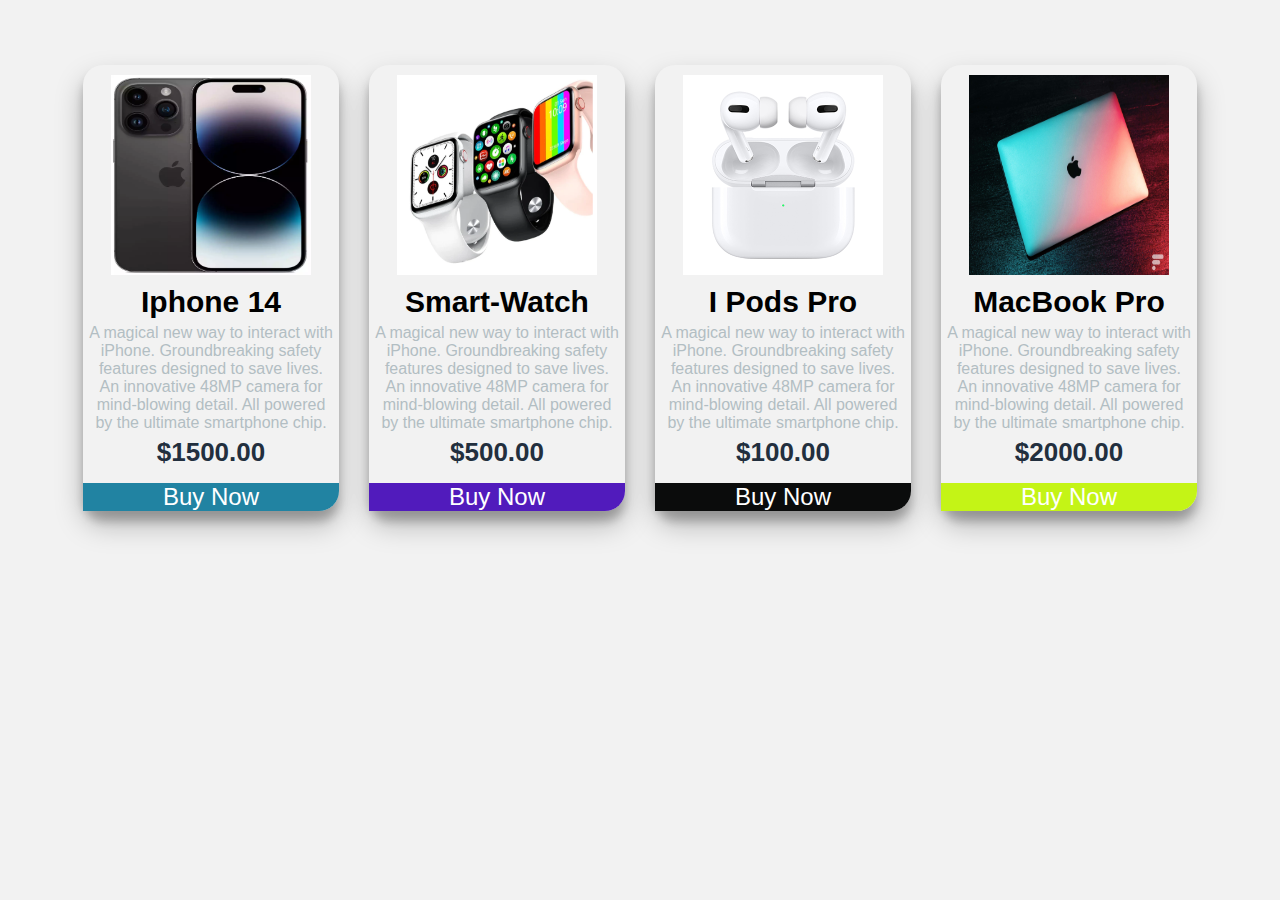
<file: index.html>
<!DOCTYPE html>
<html lang="en">
<head>
    <meta charset="UTF-8">
    <meta http-equiv="X-UA-Compatible" content="IE=edge">
    <meta name="viewport" content="width=device-width, initial-scale=1.0">
    <title>Card and Responsive </title>
    <link rel="stylesheet" href="./style/index.css">
    <link rel="stylesheet" href="https://cdnjs.cloudflare.com/ajax/libs/font-awesome/6.2.0/css/all.min.css" integrity="sha512-xh6O/CkQoPOWDdYTDqeRdPCVd1SpvCA9XXcUnZS2FmJNp1coAFzvtCN9BmamE+4aHK8yyUHUSCcJHgXloTyT2A==" crossorigin="anonymous" referrerpolicy="no-referrer" />
</head>
<body>
    <div class="gallery">
        <div class="content">
            <img src="./image/iphone14.webp" alt="">
            <h3>Iphone 14 </h3>
            <p>A magical new way to interact with iPhone. Groundbreaking safety features designed to save lives. An innovative 48MP camera for mind-blowing detail. All powered by the ultimate smartphone chip.</p>
            <h6>$1500.00</h6>
            <ul>
                <li><i class="fa fa-star checked"></i></li>
                <li><i class="fa fa-star checked"></i></li>
                <li><i class="fa fa-star checked"></i></li>
                <li><i class="fa fa-star checked"></i></li>
                <li><i class="fa fa-star checked"></i></li>
            </ul>
            <button class="buy-1">Buy Now</button>
        </div>

        <div class="content">
            <img src="./image/iwatch.webp" alt="">
            <h3>Smart-Watch</h3>
            <p>A magical new way to interact with iPhone. Groundbreaking safety features designed to save lives. An innovative 48MP camera for mind-blowing detail. All powered by the ultimate smartphone chip.</p>
            <h6>$500.00</h6>
            <ul>
                <li><i class="fa fa-star checked"></i></li>
                <li><i class="fa fa-star checked"></i></li>
                <li><i class="fa fa-star checked"></i></li>
                <li><i class="fa fa-star "></i></li>
                <li><i class="fa fa-star "></i></li>
            </ul>
            <button class="buy-2">Buy Now</button>
        </div>

        <div class="content">
            <img src="./image/ear-pods.jpg" alt="">
            <h3>I Pods Pro</h3>
            <p>A magical new way to interact with iPhone. Groundbreaking safety features designed to save lives. An innovative 48MP camera for mind-blowing detail. All powered by the ultimate smartphone chip.</p>
            <h6>$100.00</h6>
            <ul>
                <li><i class="fa fa-star checked"></i></li>
                <li><i class="fa fa-star checked"></i></li>
                <li><i class="fa fa-star "></i></li>
                <li><i class="fa fa-star "></i></li>
                <li><i class="fa fa-star "></i></li>
            </ul>
            <button class="buy-3">Buy Now</button>
        </div>

        <div class="content">
            <img src="./image/macbook.jpeg" alt="">
            <h3>MacBook Pro</h3>
            <p>A magical new way to interact with iPhone. Groundbreaking safety features designed to save lives. An innovative 48MP camera for mind-blowing detail. All powered by the ultimate smartphone chip.</p>
            <h6>$2000.00</h6>
            <ul>
                <li><i class="fa fa-star checked"></i></li>
                <li><i class="fa fa-star checked"></i></li>
                <li><i class="fa fa-star checked"></i></li>
                <li><i class="fa fa-star checked"></i></li>
                <li><i class="fa fa-star "></i></li>
            </ul>
            <button class="buy-4">Buy Now</button>
        </div>

    </div>
</body>
</html>
</file>
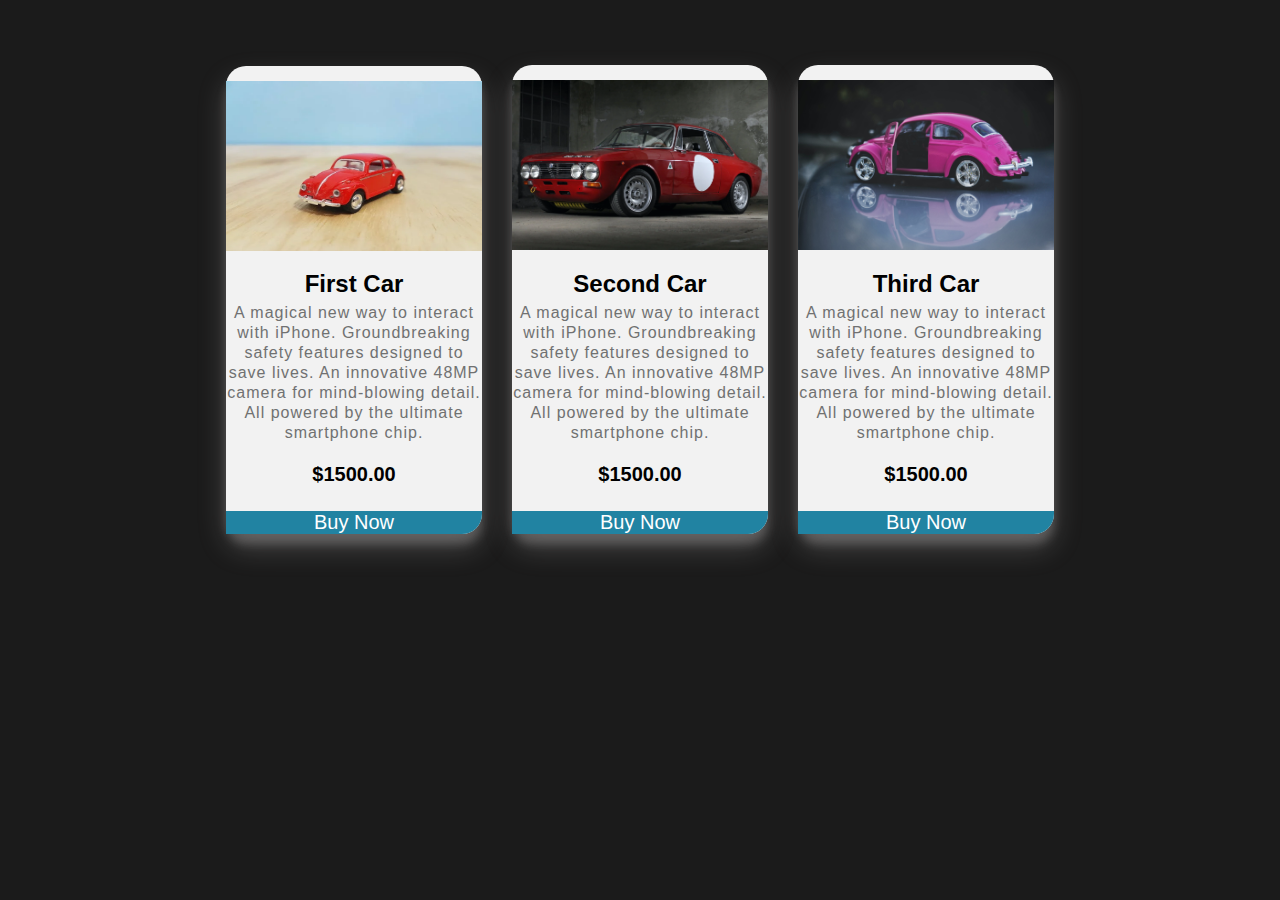
<file: card01.html>
<!DOCTYPE html>
<html lang="en">
<head>
    <meta charset="UTF-8">
    <meta http-equiv="X-UA-Compatible" content="IE=edge">
    <meta name="viewport" content="width=device-width, initial-scale=1.0">
    <title>Document</title>
    <link rel="stylesheet" href="./style/card01.css">
</head>
<body>
    <section class="container">
        <div class="card">
            <img src="./image/car1.webp" alt="">
            <h2>First Car</h2>
            <p>A magical new way to interact with iPhone. Groundbreaking safety features designed to save lives. An innovative 48MP camera for mind-blowing detail. All powered by the ultimate smartphone chip.</p>
            <h6>$1500.00</h6>
            <button class="buy-1">Buy Now</button>
        </div>

        <div class="card">
            <div class="card-image car-2"></div>
            <h2>Second Car</h2>
            <p>A magical new way to interact with iPhone. Groundbreaking safety features designed to save lives. An innovative 48MP camera for mind-blowing detail. All powered by the ultimate smartphone chip.</p>
            <h6>$1500.00</h6>
            <button class="buy-1">Buy Now</button>
        </div>

        <div class="card">
            <div class="card-image car-3"></div>
            <h2>Third Car</h2>
            <p>A magical new way to interact with iPhone. Groundbreaking safety features designed to save lives. An innovative 48MP camera for mind-blowing detail. All powered by the ultimate smartphone chip.</p>
            <h6>$1500.00</h6>
            <button class="buy-1">Buy Now</button>
        </div>
    </section>
</body>
</html>
</file>
<file: style/index.css>
*{
    margin: 0;
    padding: 0;
    font-family: sans-serif;
    background: #f2f2f2;
    user-select: none;
}
h3{
    text-align: center;
    font-size: 30px;
    margin: 0;
    padding-top:10px;
}
a{
    text-decoration: none;
}
.gallery{
    display: flex;
    flex-wrap: wrap;
    width: 100%;
    justify-content: center;
    align-items: center;
    margin:50px 0;
}
.content{
    width: 20%;
    margin: 15px;
    box-sizing: border-box;
    float: left;
    text-align: center;
    border-radius: 20px;
    cursor: pointer;
    padding-top:10px ;
    box-shadow: 0 14px 28px rgba(0,0,0,0.25), 0 10px 10px rgba(0,0,0,0.22);
    transition: .4s;
    background: #f2f2f2;
}
.content:hover{
    box-shadow: 0 30px 6px rgba(0,0,0,0.16), 0 3px 6px rgba(0,0,0,0.23);
    transform: translate(0px, -8px);
}
img{
    width: 200px;
    height: 200px;
    text-align: center;
    margin: 0 auto;
    display: block;
}
p{
    text-align: center;
    color: #b2bec3;
    padding: 5px;
}
h6{
    font-size: 26px;
    text-align: center;
    color: #222f3e;
    margin:0;

}
ul{
    list-style: none;
    display: flex;
    justify-content: center;
    align-items: center;
    padding: 0;
}
li{
    padding: 5px;
}
.fa{
    font-size: 26px;
    transition: .4s;
   
}
.checked{
    color: #ff9f43;
}
.fa:hover{
    transform: scale(1.3);
    transition: .6s;
}
button{
    text-align: center;
    font-size: 24px;
    color: #fff;
    width: 100%;
    padding: 0;
    border: 0;
    outline: none;
    cursor: pointer;
    margin-top: 5px;
    border-bottom-right-radius:20px ;
    border-bottom-right-radius:20px;
}
.buy-1{
    background: #2183a2;
}
.buy-2{
    background: #511bbc;
}
.buy-3{
    background: #0b0c0c;
}
.buy-4{
    background: #c4f416;
}
@media(max-width:1000px){
    .content{
        width: 45%;
    }
}
@media(max-width:750px){
    .content{
        width: 100% ;
    }
}
</file>
<file: style/card01.css>
*{
    margin:0;
    padding:0;
    box-sizing: border-box;
    font-family: sans-serif;
}
body{
    background: rgb(27,27,27);
}
.container{
    display:flex;
    justify-content: center;
    width: 100%;
    align-items: center;
    flex-wrap: wrap;
    margin:50px 0;
}
.card{
    background: white;
    width: 270px;
    margin:10px;
}
.card{
    width: 20%;
    margin: 15px;
    box-sizing: border-box;
    float: left;
    text-align: center;
    border-radius: 20px;
    cursor: pointer;
    padding-top:10px ;
    box-shadow: 0 14px 28px rgba(209, 203, 203, 0.25), 0 10px 10px rgba(223, 218, 218, 0.22);
    transition: .4s;
    background: #f2f2f2;
}
.card:hover{
    box-shadow: 0 30px 6px rgba(229, 223, 223, 0.16), 0 3px 6px rgba(243, 235, 235, 0.23);
    transform: translate(0px, -8px);
}
.card-image{
    height: 170px;
    margin-bottom:15px;
    background-size: cover;
    margin-top: 5px;
}
.car-2{
    background-image: url('../image/car2.webp');
}
.car-3{
    background-image: url('../image/car3.jpeg');
}
img{
    width: 100%;
    height: 170px;
    text-align: center;
    margin-bottom:10px;
    margin-top: 5px;
}
h2{
    padding:5px;
}
p{
    line-height: 20px;
    letter-spacing: 1px;
    color: #707171;
}
h6{
    margin: 20px;
    font-size: 20px;
}button{
    text-align: center;
    font-size: 20px;
    color: #fff;
    width: 100%;
    padding: 0;
    border: 0;
    outline: none;
    cursor: pointer;
    margin-top: 5px;
    border-bottom-right-radius:20px ;
    border-bottom-right-radius:20px;
    background: #2183a2;
}
</file>
